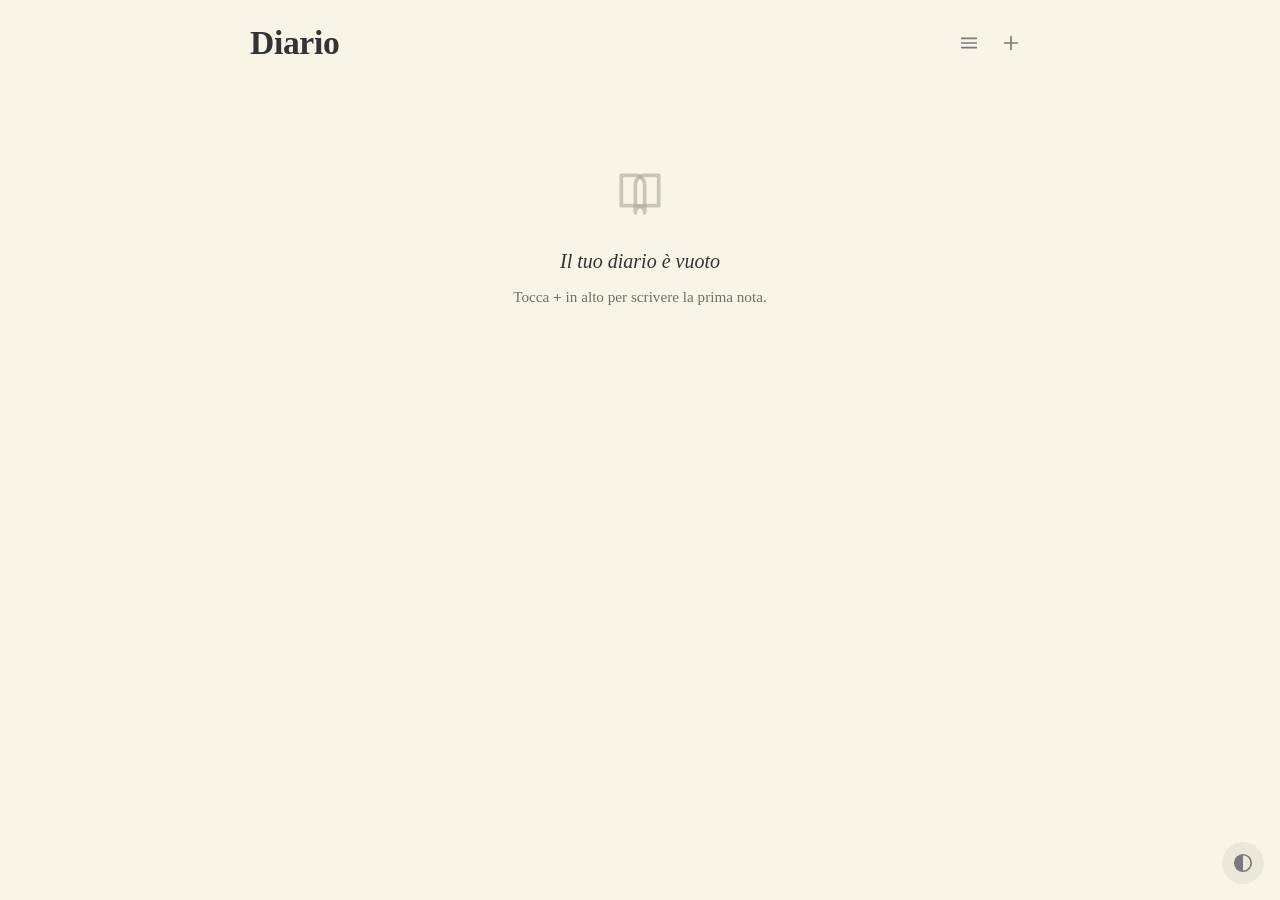
<file: index.html>
<!DOCTYPE html>
<html lang="it">
<head>
<meta charset="UTF-8">
<meta name="viewport" content="width=device-width, initial-scale=1.0, viewport-fit=cover">
<title>Diario</title>
<meta name="description" content="Diario personale. I dati restano sul tuo dispositivo.">

<!-- Theme color: served via media queries as a pre-JS fallback; JS replaces with a single dynamic tag once it runs -->
<meta name="theme-color" content="#f8f5e7" media="(prefers-color-scheme: light)">
<meta name="theme-color" content="#2a2a2a" media="(prefers-color-scheme: dark)">

<!-- iOS web app -->
<meta name="apple-mobile-web-app-capable" content="yes">
<meta name="mobile-web-app-capable" content="yes">
<meta name="apple-mobile-web-app-status-bar-style" content="default">
<meta name="apple-mobile-web-app-title" content="Diario">

<!-- Favicon: leather diary with embossed title lines and burgundy ribbon. Adapts to dark mode. -->
<link rel="icon" type="image/svg+xml" href="data:image/svg+xml;utf8,<svg xmlns='http://www.w3.org/2000/svg' viewBox='0 0 64 64'><style>.cover{fill:%233d2817}.spine{fill:%232a1810}.gold{stroke:%23c4a574;fill:none;stroke-linecap:round}.ribbon{fill:%238b3a3a}@media (prefers-color-scheme:dark){.cover{fill:%23c4a378}.spine{fill:%23a07050}.gold{stroke:%236b4226}.ribbon{fill:%23c66b6b}}</style><rect class='cover' x='12' y='8' width='40' height='48' rx='2.5'/><rect class='spine' x='12' y='8' width='3.5' height='48'/><line class='gold' x1='22' y1='26' x2='42' y2='26' stroke-width='2.5'/><line class='gold' x1='26' y1='34' x2='38' y2='34' stroke-width='2.5'/><path class='ribbon' d='M 28 56 L 28 62 L 31 59.5 L 34 62 L 34 56'/></svg>">

<!-- Apple touch icon (iOS home screen tile, parchment background) -->
<link rel="apple-touch-icon" href="data:image/svg+xml;utf8,<svg xmlns='http://www.w3.org/2000/svg' viewBox='0 0 180 180'><rect width='180' height='180' fill='%23f8f5e7'/><rect x='52' y='32' width='76' height='110' rx='5' fill='%233d2817'/><rect x='52' y='32' width='7' height='110' fill='%232a1810'/><rect x='62' y='42' width='58' height='90' rx='2' fill='none' stroke='%23c4a574' stroke-width='1.5' opacity='0.65'/><line x1='74' y1='82' x2='106' y2='82' stroke='%23c4a574' stroke-width='4' stroke-linecap='round'/><line x1='80' y1='95' x2='100' y2='95' stroke='%23c4a574' stroke-width='4' stroke-linecap='round'/><path d='M 82 142 L 82 165 L 87 160 L 92 165 L 92 142' fill='%238b3a3a'/></svg>">

<style>
  :root{
    --bg: #f8f5e7;
    --fg: #333333;
    --subtle: rgba(0,0,0,.55);
    --faint: rgba(0,0,0,.35);
    --card: rgba(0,0,0,.05);
    --card-hover: rgba(0,0,0,.09);
    --icon: #7a7a7a;
    --accent: #8b3a3a;
    --danger: #c60000;
    --hr: rgba(0,0,0,.08);
    --shadow: rgba(0,0,0,.12);
  }
  body.dark{
    --bg: #2a2a2a;
    --fg: #eaeaea;
    --subtle: rgba(255,255,255,.65);
    --faint: rgba(255,255,255,.35);
    --card: rgba(255,255,255,.06);
    --card-hover: rgba(255,255,255,.12);
    --icon: #b8b8b8;
    --accent: #c66b6b;
    --danger: #ff6b6b;
    --hr: rgba(255,255,255,.10);
    --shadow: rgba(0,0,0,.5);
  }

  *{ box-sizing:border-box }
  html, body{ height:100%; margin:0 }
  body{
    background: var(--bg);
    color: var(--fg);
    font-family: Georgia, 'Iowan Old Style', 'Palatino Linotype', 'Times New Roman', Times, serif;
    line-height: 1.6;
    -webkit-font-smoothing: antialiased;
    -webkit-text-size-adjust: 100%;
    transition: background-color .25s ease, color .25s ease;
    overscroll-behavior-y: none;
  }

  .view{
    min-height: 100vh;
    min-height: 100dvh;
    padding-top: env(safe-area-inset-top);
    padding-bottom: env(safe-area-inset-bottom);
  }
  .view.hidden{ display: none }

  /* ---------- HOME ---------- */
  .site-header{
    display:flex; align-items:center; justify-content:space-between;
    gap:12px;
    padding: 16px 20px 8px;
    max-width: 820px;
    margin: 0 auto;
  }
  .site-header h1{
    margin:0;
    font-size: 1.9rem;
    font-weight: 600;
    letter-spacing: -0.01em;
  }
  .header-actions{ display:flex; gap:4px; align-items:center; position: relative }

  .search-wrap{
    max-width: 820px; margin: 0 auto;
    padding: 4px 20px 8px;
  }
  .search{
    width:100%;
    background: var(--card);
    border: none; outline: none;
    color: var(--fg);
    font: inherit;
    font-size: .98rem;
    padding: 10px 14px;
    border-radius: 10px;
    transition: background-color .15s;
  }
  .search:focus{ background: var(--card-hover) }
  .search::placeholder{ color: var(--faint); font-style: italic }

  .home-list{
    max-width: 820px;
    margin: 0 auto;
    padding: 8px 20px 96px;
    display: flex; flex-direction: column;
    gap: 8px;
  }
  .noteItem{
    padding: 14px 16px;
    border-radius: 10px;
    background: var(--card);
    cursor: pointer;
    transition: background-color .15s;
  }
  .noteItem:hover{ background: var(--card-hover) }
  .noteItem:active{ transform: translateY(1px) }
  .noteItem .row{ display:flex; align-items:baseline; justify-content:space-between; gap:12px }
  .noteItem .title{
    font-weight: 600;
    overflow:hidden; text-overflow:ellipsis; white-space:nowrap;
    flex: 1;
  }
  .noteItem .date{
    font-size: .85rem;
    color: var(--subtle);
    white-space: nowrap;
    font-style: italic;
  }
  .noteItem .preview{
    font-size: .92rem;
    color: var(--subtle);
    margin-top: 4px;
    white-space: nowrap;
    overflow: hidden;
    text-overflow: ellipsis;
  }

  .empty-state{
    max-width: 520px; margin: 80px auto 0;
    padding: 0 20px;
    text-align: center;
    color: var(--subtle);
  }
  .empty-state .ico{ opacity: .35; margin-bottom: 16px }
  .empty-state .ico svg{ width: 56px; height: 56px }
  .empty-state h2{
    margin: 0 0 8px;
    font-weight: 500;
    font-size: 1.25rem;
    color: var(--fg);
    font-style: italic;
  }
  .empty-state p{ margin: 0; font-size: .95rem }

  /* ---------- NOTE ---------- */
  .note-header{
    display:flex; align-items:center; gap: 8px;
    padding: 12px 20px;
    max-width: 820px;
    margin: 0 auto;
    border-bottom: 1px solid var(--hr);
  }
  .title-input{
    flex: 1;
    border: none; outline: none;
    background: transparent;
    color: var(--fg);
    font: inherit;
    font-size: 1.5rem;
    font-style: italic;
    padding: 4px 0;
    min-width: 0;
  }
  .title-input::placeholder{ color: var(--faint) }
  .toolbar{ display:flex; gap: 4px }

  .note-main{
    max-width: 820px;
    margin: 0 auto;
    padding: 14px 20px 40px;
    display: flex; flex-direction: column;
    min-height: calc(100dvh - 70px);
  }
  .editor{
    flex: 1;
    width: 100%;
    min-height: 50vh;
    border: none; outline: none; resize: none;
    background: transparent;
    color: var(--fg);
    font: inherit;
    font-size: 1.05rem;
    line-height: 1.7;
    padding: 0;
  }
  .editor::placeholder{ color: var(--faint); font-style: italic }
  .note-meta{
    margin-top: 16px;
    display: flex; justify-content: space-between; align-items: center;
    font-size: .82rem;
    color: var(--faint);
    font-style: italic;
    padding-top: 10px;
    border-top: 1px solid var(--hr);
  }

  /* ---------- BUTTONS ---------- */
  .icon-btn{
    border: none; background: transparent;
    padding: 8px;
    cursor: pointer;
    color: var(--icon);
    border-radius: 8px;
    display: inline-flex; align-items: center; justify-content: center;
    transition: background-color .15s, color .15s;
    -webkit-tap-highlight-color: transparent;
  }
  .icon-btn:hover{ background: var(--card); color: var(--fg) }
  .icon-btn:active{ background: var(--card-hover) }
  .icon-btn.active{ background: var(--card); color: var(--fg) }
  .icon-btn svg{ width: 22px; height: 22px; display: block }

  /* ---------- DROPDOWN MENU ---------- */
  .menu{
    position: absolute;
    top: calc(100% + 6px);
    right: 38px;          /* right-aligned just left of the + button */
    background: var(--bg);
    border: 1px solid var(--hr);
    border-radius: 12px;
    padding: 6px;
    min-width: 200px;
    box-shadow: 0 12px 32px var(--shadow);
    z-index: 50;
    transform-origin: top right;
    animation: menuIn .14s ease-out;
  }
  .menu.hidden{ display: none }
  @keyframes menuIn{
    from{ opacity: 0; transform: translateY(-6px) scale(.96) }
    to{ opacity: 1; transform: translateY(0) scale(1) }
  }
  .menu-item{
    display: flex; align-items: center; gap: 12px;
    width: 100%;
    background: transparent;
    border: none;
    padding: 10px 12px;
    color: var(--fg);
    font: inherit;
    font-size: .96rem;
    cursor: pointer;
    border-radius: 8px;
    text-align: left;
    -webkit-tap-highlight-color: transparent;
  }
  .menu-item:hover{ background: var(--card) }
  .menu-item:active{ background: var(--card-hover) }
  .menu-item svg{ width: 18px; height: 18px; color: var(--icon); flex-shrink: 0 }

  /* ---------- THEME TOGGLE (floating) ---------- */
  .theme-toggle{
    position: fixed;
    right: max(16px, env(safe-area-inset-right));
    bottom: max(16px, env(safe-area-inset-bottom));
    border: none;
    background: var(--card);
    cursor: pointer;
    padding: 10px;
    color: var(--icon);
    border-radius: 50%;
    transition: background-color .15s, color .15s;
    -webkit-tap-highlight-color: transparent;
    backdrop-filter: blur(8px);
    -webkit-backdrop-filter: blur(8px);
  }
  .theme-toggle:hover{ background: var(--card-hover); color: var(--fg) }
  .theme-toggle svg{ width: 22px; height: 22px; display: block }

  /* ---------- OVERLAY ---------- */
  .overlay{
    position: fixed; inset: 0;
    display: flex; align-items: center; justify-content: center;
    background: rgba(0,0,0,.45);
    padding: 20px;
    z-index: 100;
    animation: fadeIn .15s ease-out;
  }
  .overlay.hidden{ display: none }
  @keyframes fadeIn{ from{ opacity: 0 } to{ opacity: 1 } }
  .confirm{
    background: var(--bg); color: var(--fg);
    border-radius: 14px;
    padding: 22px;
    width: 100%; max-width: 340px;
    box-shadow: 0 20px 50px rgba(0,0,0,.35);
    border: 1px solid var(--hr);
  }
  .confirm-text{ margin-bottom: 18px; line-height: 1.5 }
  .confirm-actions{ display: flex; gap: 8px; justify-content: flex-end }
  .btn{
    border: 1px solid var(--card-hover);
    background: transparent;
    color: var(--fg);
    font: inherit;
    font-size: .95rem;
    padding: 8px 16px;
    border-radius: 8px;
    cursor: pointer;
    -webkit-tap-highlight-color: transparent;
  }
  .btn:hover{ background: var(--card) }
  .btn.danger{
    border-color: var(--danger);
    color: var(--danger);
  }
  .btn.danger:hover{ background: rgba(198,0,0,.08) }

  /* ---------- TOAST ---------- */
  .toast{
    position: fixed;
    left: 50%; transform: translateX(-50%) translateY(20px);
    bottom: max(80px, calc(env(safe-area-inset-bottom) + 80px));
    background: var(--fg); color: var(--bg);
    padding: 10px 18px;
    border-radius: 24px;
    font-size: .9rem;
    box-shadow: 0 8px 24px rgba(0,0,0,.25);
    opacity: 0;
    pointer-events: none;
    transition: opacity .25s, transform .25s;
    z-index: 200;
    max-width: 90vw;
  }
  .toast.show{
    opacity: 1;
    transform: translateX(-50%) translateY(0);
  }

  @media (min-width: 720px){
    .editor{ font-size: 1.1rem }
    .site-header h1{ font-size: 2.1rem }
  }
</style>
</head>
<body class="light">

<!-- ========== SVG SPRITE ========== -->
<svg xmlns="http://www.w3.org/2000/svg" style="display:none" aria-hidden="true">
  <symbol id="i-plus" viewBox="0 0 24 24">
    <path d="M12 5v14M5 12h14" stroke="currentColor" stroke-width="1.8" fill="none" stroke-linecap="round"/>
  </symbol>
  <symbol id="i-menu" viewBox="0 0 24 24">
    <path d="M4 7h16M4 12h16M4 17h16" stroke="currentColor" stroke-width="1.8" fill="none" stroke-linecap="round"/>
  </symbol>
  <symbol id="i-upload" viewBox="0 0 24 24">
    <path d="M21 15v4a2 2 0 0 1-2 2H5a2 2 0 0 1-2-2v-4" stroke="currentColor" stroke-width="1.8" fill="none" stroke-linecap="round"/>
    <path d="M12 4v12" stroke="currentColor" stroke-width="1.8" fill="none" stroke-linecap="round"/>
    <path d="M7 9l5-5 5 5" stroke="currentColor" stroke-width="1.8" fill="none" stroke-linecap="round" stroke-linejoin="round"/>
  </symbol>
  <symbol id="i-download" viewBox="0 0 24 24">
    <path d="M21 15v4a2 2 0 0 1-2 2H5a2 2 0 0 1-2-2v-4" stroke="currentColor" stroke-width="1.8" fill="none" stroke-linecap="round"/>
    <path d="M12 20V8" stroke="currentColor" stroke-width="1.8" fill="none" stroke-linecap="round"/>
    <path d="M7 13l5 5 5-5" stroke="currentColor" stroke-width="1.8" fill="none" stroke-linecap="round" stroke-linejoin="round"/>
  </symbol>
  <symbol id="i-home" viewBox="0 0 24 24">
    <path d="M3 11l9-7 9 7v9a2 2 0 0 1-2 2h-4a2 2 0 0 1-2-2v-4H9v4a2 2 0 0 1-2 2H5a2 2 0 0 1-2-2v-9z" stroke="currentColor" stroke-width="1.8" fill="none" stroke-linecap="round" stroke-linejoin="round"/>
  </symbol>
  <symbol id="i-trash" viewBox="0 0 24 24">
    <path d="M3 6h18" stroke="currentColor" stroke-width="1.8" fill="none" stroke-linecap="round"/>
    <path d="M8 6V4a2 2 0 0 1 2-2h4a2 2 0 0 1 2 2v2" stroke="currentColor" stroke-width="1.8" fill="none" stroke-linecap="round"/>
    <path d="M19 6l-1 14a2 2 0 0 1-2 2H8a2 2 0 0 1-2-2L5 6" stroke="currentColor" stroke-width="1.8" fill="none" stroke-linecap="round"/>
    <path d="M10 11v6M14 11v6" stroke="currentColor" stroke-width="1.8" fill="none" stroke-linecap="round"/>
  </symbol>
  <symbol id="i-moon" viewBox="0 0 24 24">
    <path d="M21 12.79A9 9 0 1 1 11.21 3 7 7 0 0 0 21 12.79z" stroke="currentColor" stroke-width="1.8" fill="none"/>
  </symbol>
  <symbol id="i-sun" viewBox="0 0 24 24">
    <circle cx="12" cy="12" r="4" stroke="currentColor" stroke-width="1.8" fill="none"/>
    <path d="M12 2v2M12 20v2M4 12H2M22 12h-2M5 5l-1.5-1.5M20.5 20.5L19 19M5 19l-1.5 1.5M20.5 3.5L19 5" stroke="currentColor" stroke-width="1.6" fill="none" stroke-linecap="round"/>
  </symbol>
  <!-- Auto theme: half-filled circle indicating system-driven contrast -->
  <symbol id="i-auto" viewBox="0 0 24 24">
    <circle cx="12" cy="12" r="9" stroke="currentColor" stroke-width="1.8" fill="none"/>
    <path d="M12 3 a9 9 0 0 0 0 18 z" fill="currentColor"/>
  </symbol>
  <symbol id="i-book" viewBox="0 0 24 24">
    <path d="M4 4h6a4 4 0 0 1 4 4v12a3 3 0 0 0-3-3H4z" stroke="currentColor" stroke-width="1.6" fill="none" stroke-linejoin="round"/>
    <path d="M20 4h-6a4 4 0 0 0-4 4v12a3 3 0 0 1 3-3h7z" stroke="currentColor" stroke-width="1.6" fill="none" stroke-linejoin="round"/>
  </symbol>
</svg>

<!-- ========== HOME VIEW ========== -->
<section id="view-home" class="view">
  <header class="site-header">
    <h1>Diario</h1>
    <div class="header-actions">
      <button id="menuBtn" class="icon-btn" title="Menu" aria-label="Apri menu" aria-haspopup="true" aria-expanded="false">
        <svg><use href="#i-menu"></use></svg>
      </button>
      <button id="newBtn" class="icon-btn" title="Nuova nota" aria-label="Nuova nota">
        <svg><use href="#i-plus"></use></svg>
      </button>
      <input type="file" id="importFile" accept=".json,application/json" hidden>

      <!-- Dropdown menu -->
      <div id="menu" class="menu hidden" role="menu">
        <button class="menu-item" id="importBtn" role="menuitem">
          <svg><use href="#i-upload"></use></svg>
          <span>Importa archivio</span>
        </button>
        <button class="menu-item" id="exportBtn" role="menuitem">
          <svg><use href="#i-download"></use></svg>
          <span>Esporta archivio</span>
        </button>
      </div>
    </div>
  </header>

  <div class="search-wrap" id="searchWrap" hidden>
    <input type="search" id="searchInput" class="search" placeholder="Cerca tra le note…" autocomplete="off">
  </div>

  <main id="noteList" class="home-list"></main>
</section>

<!-- ========== NOTE VIEW ========== -->
<section id="view-note" class="view hidden">
  <header class="note-header">
    <input type="text" id="noteTitle" class="title-input" placeholder="Titolo">
    <div class="toolbar">
      <button id="backBtn" class="icon-btn" title="Torna alla home" aria-label="Home">
        <svg><use href="#i-home"></use></svg>
      </button>
      <button id="deleteBtn" class="icon-btn" title="Elimina nota" aria-label="Elimina">
        <svg><use href="#i-trash"></use></svg>
      </button>
    </div>
  </header>
  <main class="note-main">
    <textarea id="editor" class="editor" placeholder="Scrivi qui la tua nota…" spellcheck="true"></textarea>
    <div id="noteMeta" class="note-meta">
      <span id="noteDate"></span>
      <span id="noteCount"></span>
    </div>
  </main>
</section>

<!-- ========== CONFIRM OVERLAY ========== -->
<div id="confirmOverlay" class="overlay hidden" role="dialog" aria-modal="true">
  <div class="confirm">
    <div id="confirmText" class="confirm-text">Eliminare definitivamente questa nota?</div>
    <div class="confirm-actions">
      <button id="confirmNo" class="btn">Annulla</button>
      <button id="confirmYes" class="btn danger">Elimina</button>
    </div>
  </div>
</div>

<!-- ========== THEME TOGGLE ========== -->
<button class="theme-toggle" id="themeToggle" aria-label="Cambia tema">
  <svg id="themeIcon"><use href="#i-auto"></use></svg>
</button>

<!-- ========== TOAST ========== -->
<div id="toast" class="toast" role="status" aria-live="polite"></div>

<script>
'use strict';

/* ============================================================
   STORAGE  +  MIGRATION
   ============================================================ */
const STORAGE_KEY = 'notes';

function uid(){
  if (crypto && typeof crypto.randomUUID === 'function') return crypto.randomUUID();
  return 'n_' + Date.now().toString(36) + '_' + Math.random().toString(36).slice(2, 10);
}

function getNotes(){
  try {
    const raw = localStorage.getItem(STORAGE_KEY);
    const arr = raw ? JSON.parse(raw) : [];
    return Array.isArray(arr) ? arr : [];
  } catch { return []; }
}
function setNotes(notes){
  localStorage.setItem(STORAGE_KEY, JSON.stringify(notes));
}

/* Parse "5 maggio 2026" → ISO. Returns null if unrecognized. */
function parseItalianDate(s){
  if (!s || typeof s !== 'string') return null;
  const months = {
    gennaio:0, febbraio:1, marzo:2, aprile:3, maggio:4, giugno:5,
    luglio:6, agosto:7, settembre:8, ottobre:9, novembre:10, dicembre:11
  };
  const m = /^(\d{1,2})\s+([a-zà]+)\s+(\d{4})$/i.exec(s.trim());
  if (m){
    const month = months[m[2].toLowerCase()];
    if (month !== undefined){
      return new Date(+m[3], month, +m[1], 12).toISOString();
    }
  }
  const d = new Date(s);
  return isNaN(d.getTime()) ? null : d.toISOString();
}

/* Migrate legacy notes (no id, locale-string `date`) → new schema */
function migrate(){
  const notes = getNotes();
  if (notes.length === 0){
    localStorage.removeItem('currentNote');
    return;
  }
  let changed = false;
  const migrated = notes.map(n => {
    const out = { ...n };
    if (!out.id){ out.id = uid(); changed = true; }
    if (!out.createdAt){
      out.createdAt = parseItalianDate(out.date) || new Date().toISOString();
      changed = true;
    }
    if (!out.updatedAt){
      out.updatedAt = out.createdAt;
      changed = true;
    }
    if (typeof out.title !== 'string'){ out.title = ''; changed = true; }
    if (typeof out.content !== 'string'){ out.content = ''; changed = true; }
    if ('date' in out){ delete out.date; changed = true; }
    return out;
  });
  if (changed) setNotes(migrated);
  localStorage.removeItem('currentNote');
}
migrate();

/* ============================================================
   FORMATTING
   ============================================================ */
function formatDate(iso){
  if (!iso) return '';
  const d = new Date(iso);
  if (isNaN(d.getTime())) return '';
  return d.toLocaleDateString('it-IT', { day:'numeric', month:'long', year:'numeric' });
}
function formatDateTime(iso){
  if (!iso) return '';
  const d = new Date(iso);
  if (isNaN(d.getTime())) return '';
  return d.toLocaleDateString('it-IT', { day:'numeric', month:'long', year:'numeric' })
       + ' · '
       + d.toLocaleTimeString('it-IT', { hour:'2-digit', minute:'2-digit' });
}
function countWords(s){
  if (!s) return 0;
  const m = s.trim().match(/\S+/g);
  return m ? m.length : 0;
}
function escapeHtml(s){
  return String(s).replace(/[&<>"']/g, c => ({
    '&':'&amp;','<':'&lt;','>':'&gt;','"':'&quot;',"'":'&#39;'
  })[c]);
}

/* ============================================================
   DOM REFS
   ============================================================ */
const $ = id => document.getElementById(id);

const homeView   = $('view-home');
const noteView   = $('view-note');
const listEl     = $('noteList');
const searchWrap = $('searchWrap');
const searchEl   = $('searchInput');
const newBtn     = $('newBtn');
const menuBtn    = $('menuBtn');
const menuEl     = $('menu');
const importBtn  = $('importBtn');
const importFile = $('importFile');
const exportBtn  = $('exportBtn');
const titleEl    = $('noteTitle');
const editorEl   = $('editor');
const backBtn    = $('backBtn');
const deleteBtn  = $('deleteBtn');
const noteDateEl = $('noteDate');
const noteCountEl= $('noteCount');
const overlay    = $('confirmOverlay');
const yesBtn     = $('confirmYes');
const noBtn      = $('confirmNo');
const themeBtn   = $('themeToggle');
const themeIcon  = $('themeIcon');
const toastEl    = $('toast');

/* ============================================================
   TOAST
   ============================================================ */
let toastTimer = null;
function toast(msg){
  toastEl.textContent = msg;
  toastEl.classList.add('show');
  clearTimeout(toastTimer);
  toastTimer = setTimeout(() => toastEl.classList.remove('show'), 2200);
}

/* ============================================================
   THEME  (auto / light / dark, with system change listener)
   ============================================================ */
const THEMES = ['auto', 'light', 'dark'];
const themeMQ = window.matchMedia('(prefers-color-scheme: dark)');

function getEffectiveTheme(stored){
  if (stored === 'auto') return themeMQ.matches ? 'dark' : 'light';
  return stored;
}
function themeLabel(t){
  return t === 'auto' ? 'automatico' : t === 'dark' ? 'scuro' : 'chiaro';
}
function updateThemeIcon(stored){
  const id = stored === 'auto' ? '#i-auto'
           : stored === 'dark' ? '#i-moon'
           : '#i-sun';
  themeIcon.firstElementChild.setAttribute('href', id);
  const label = `Tema ${themeLabel(stored)}`;
  themeBtn.title = label;
  themeBtn.setAttribute('aria-label', `${label} — tocca per cambiare`);
}
/* Replace the static <meta name="theme-color"> tags with one that follows
   the *effective* theme (which == system theme when stored=auto). */
function updateMetaThemeColor(isDark){
  document.querySelectorAll('meta[name="theme-color"][media]').forEach(el => el.remove());
  let m = document.querySelector('meta[name="theme-color"]:not([media])');
  if (!m){
    m = document.createElement('meta');
    m.name = 'theme-color';
    document.head.appendChild(m);
  }
  m.content = isDark ? '#2a2a2a' : '#f8f5e7';
}
function applyTheme(stored){
  if (!THEMES.includes(stored)) stored = 'auto';
  const effective = getEffectiveTheme(stored);
  document.body.classList.toggle('dark', effective === 'dark');
  updateThemeIcon(stored);
  updateMetaThemeColor(effective === 'dark');
  localStorage.setItem('theme', stored);
}
themeMQ.addEventListener('change', () => {
  if ((localStorage.getItem('theme') || 'auto') === 'auto') applyTheme('auto');
});
themeBtn.addEventListener('click', () => {
  const current = localStorage.getItem('theme') || 'auto';
  const next = THEMES[(THEMES.indexOf(current) + 1) % THEMES.length];
  applyTheme(next);
  toast(`Tema ${themeLabel(next)}`);
});
// Initial: default to 'auto' for new users; existing users keep their saved value.
applyTheme(localStorage.getItem('theme') || 'auto');

/* ============================================================
   DROPDOWN MENU
   ============================================================ */
function isMenuOpen(){ return !menuEl.classList.contains('hidden'); }
function openMenu(){
  menuEl.classList.remove('hidden');
  menuBtn.setAttribute('aria-expanded', 'true');
  menuBtn.classList.add('active');
}
function closeMenu(){
  menuEl.classList.add('hidden');
  menuBtn.setAttribute('aria-expanded', 'false');
  menuBtn.classList.remove('active');
}
menuBtn.addEventListener('click', e => {
  e.stopPropagation();
  isMenuOpen() ? closeMenu() : openMenu();
});
// Click outside closes
document.addEventListener('click', e => {
  if (isMenuOpen() && !menuEl.contains(e.target) && !menuBtn.contains(e.target)){
    closeMenu();
  }
});

/* ============================================================
   ROUTING (hash-based)
     #/        → home
     #/note/ID → editor
     #/new     → new note (creates id, then redirects)
   ============================================================ */
function navigate(){
  const h = location.hash || '';
  if (h === '#/new'){
    const id = createBlankNote();
    location.replace('#/note/' + id);
    return;
  }
  const m = /^#\/note\/(.+)$/.exec(h);
  if (m){
    showNote(m[1]);
  } else {
    showHome();
  }
}
window.addEventListener('hashchange', navigate);

function showHome(){
  flushSave();
  currentId = null;
  noteView.classList.add('hidden');
  homeView.classList.remove('hidden');
  renderList();
  window.scrollTo(0, 0);
}

function showNote(id){
  closeMenu();
  const notes = getNotes();
  const note = notes.find(n => n.id === id);
  if (!note){
    location.replace('#/');
    return;
  }
  currentId = id;
  titleEl.value = note.title || '';
  editorEl.value = note.content || '';
  updateNoteMeta(note);
  homeView.classList.add('hidden');
  noteView.classList.remove('hidden');
  if (!note.title && !note.content){
    setTimeout(() => titleEl.focus(), 30);
  }
}

/* ============================================================
   LIST RENDER + SEARCH
   ============================================================ */
let searchQuery = '';
function renderList(){
  const all = getNotes()
    .slice()
    .sort((a, b) => (b.updatedAt || '').localeCompare(a.updatedAt || ''));

  searchWrap.hidden = all.length < 4;

  const q = searchQuery.trim().toLowerCase();
  const notes = q
    ? all.filter(n =>
        (n.title || '').toLowerCase().includes(q) ||
        (n.content || '').toLowerCase().includes(q))
    : all;

  if (all.length === 0){
    listEl.innerHTML = `
      <div class="empty-state">
        <div class="ico"><svg viewBox="0 0 24 24" fill="none" stroke="currentColor" stroke-width="1.5"><use href="#i-book"/></svg></div>
        <h2>Il tuo diario è vuoto</h2>
        <p>Tocca <strong>+</strong> in alto per scrivere la prima nota.</p>
      </div>`;
    return;
  }

  if (notes.length === 0){
    listEl.innerHTML = `
      <div class="empty-state">
        <h2>Nessun risultato</h2>
        <p>Nessuna nota corrisponde a “${escapeHtml(q)}”.</p>
      </div>`;
    return;
  }

  listEl.innerHTML = '';
  notes.forEach(n => {
    const item = document.createElement('div');
    item.className = 'noteItem';
    item.setAttribute('role', 'button');
    item.setAttribute('tabindex', '0');

    const titleText = n.title || (n.content || '').split('\n')[0] || 'Senza titolo';
    const previewText = (n.content || '').replace(/\s+/g, ' ').trim();

    item.innerHTML = `
      <div class="row">
        <div class="title">${escapeHtml(titleText)}</div>
        <div class="date">${escapeHtml(formatDate(n.updatedAt || n.createdAt))}</div>
      </div>
      ${previewText ? `<div class="preview">${escapeHtml(previewText)}</div>` : ''}
    `;
    item.addEventListener('click', () => { location.hash = '#/note/' + n.id; });
    item.addEventListener('keydown', e => {
      if (e.key === 'Enter' || e.key === ' '){
        e.preventDefault();
        location.hash = '#/note/' + n.id;
      }
    });
    listEl.appendChild(item);
  });
}

searchEl.addEventListener('input', e => {
  searchQuery = e.target.value;
  renderList();
});

/* ============================================================
   EDITOR  (debounced autosave)
   ============================================================ */
let currentId = null;
let saveTimer = null;
const SAVE_DELAY = 250;

function createBlankNote(){
  const now = new Date().toISOString();
  const id = uid();
  const notes = getNotes();
  notes.push({
    id,
    title: '',
    content: '',
    createdAt: now,
    updatedAt: now
  });
  setNotes(notes);
  return id;
}

function scheduleSave(){
  clearTimeout(saveTimer);
  saveTimer = setTimeout(saveCurrent, SAVE_DELAY);
}
function flushSave(){
  if (saveTimer){
    clearTimeout(saveTimer);
    saveTimer = null;
    saveCurrent();
  }
}
function saveCurrent(){
  if (!currentId) return;
  const notes = getNotes();
  const i = notes.findIndex(n => n.id === currentId);
  if (i === -1) return;
  const newTitle   = titleEl.value;
  const newContent = editorEl.value;
  if (notes[i].title === newTitle && notes[i].content === newContent) return;
  notes[i].title = newTitle;
  notes[i].content = newContent;
  notes[i].updatedAt = new Date().toISOString();
  setNotes(notes);
  updateNoteMeta(notes[i]);
}

function updateNoteMeta(note){
  if (!note) return;
  noteDateEl.textContent = formatDateTime(note.updatedAt || note.createdAt);
  const w = countWords(editorEl.value);
  const c = editorEl.value.length;
  noteCountEl.textContent = c === 0
    ? ''
    : `${w} ${w === 1 ? 'parola' : 'parole'} · ${c} caratteri`;
}

editorEl.addEventListener('input', () => {
  scheduleSave();
  if (currentId){
    const w = countWords(editorEl.value);
    const c = editorEl.value.length;
    noteCountEl.textContent = c === 0 ? '' : `${w} ${w === 1 ? 'parola' : 'parole'} · ${c} caratteri`;
  }
});
titleEl.addEventListener('input', scheduleSave);

window.addEventListener('beforeunload', flushSave);
document.addEventListener('visibilitychange', () => {
  if (document.visibilityState === 'hidden') flushSave();
});

/* ============================================================
   NEW NOTE  /  BACK  /  DELETE
   ============================================================ */
newBtn.addEventListener('click', () => { closeMenu(); location.hash = '#/new'; });

backBtn.addEventListener('click', () => {
  flushSave();
  if (currentId){
    const notes = getNotes();
    const i = notes.findIndex(n => n.id === currentId);
    if (i !== -1 && !notes[i].title.trim() && !notes[i].content.trim()){
      notes.splice(i, 1);
      setNotes(notes);
    }
  }
  if (history.length > 1 && location.hash.startsWith('#/note/')){
    history.back();
  } else {
    location.hash = '#/';
  }
});

deleteBtn.addEventListener('click', () => {
  $('confirmText').textContent = 'Eliminare definitivamente questa nota?';
  pendingAction = 'delete-note';
  overlay.classList.remove('hidden');
});

/* ============================================================
   CONFIRM OVERLAY (multi-purpose)
   ============================================================ */
let pendingAction = null;
let pendingPayload = null;

noBtn.addEventListener('click', () => {
  overlay.classList.add('hidden');
  pendingAction = null;
  pendingPayload = null;
});
yesBtn.addEventListener('click', () => {
  const action = pendingAction;
  const payload = pendingPayload;
  overlay.classList.add('hidden');
  pendingAction = null;
  pendingPayload = null;

  if (action === 'delete-note'){
    if (!currentId) return;
    const notes = getNotes().filter(n => n.id !== currentId);
    setNotes(notes);
    currentId = null;
    location.hash = '#/';
    toast('Nota eliminata');
  } else if (action === 'import-replace'){
    setNotes(payload);
    toast(`Importate ${payload.length} note`);
    if (location.hash.startsWith('#/note/')) location.hash = '#/';
    else renderList();
  }
});

overlay.addEventListener('click', e => {
  if (e.target === overlay) noBtn.click();
});

/* Combined ESC handler: close overlay first, then menu */
document.addEventListener('keydown', e => {
  if (e.key !== 'Escape') return;
  if (!overlay.classList.contains('hidden')){ noBtn.click(); return; }
  if (isMenuOpen()){ closeMenu(); }
});

/* ============================================================
   IMPORT  /  EXPORT  (now triggered from the dropdown menu)
   ============================================================ */
importBtn.addEventListener('click', () => {
  closeMenu();
  importFile.click();
});

importFile.addEventListener('change', async e => {
  const file = e.target.files && e.target.files[0];
  if (!file) return;
  if (!/\.json$/i.test(file.name)){
    toast('Seleziona un file .json');
    e.target.value = '';
    return;
  }
  try {
    const text = await file.text();
    const data = JSON.parse(text);
    if (!Array.isArray(data)) throw new Error('formato non valido');

    const now = new Date().toISOString();
    const cleaned = data.map(n => {
      const id = (typeof n.id === 'string' && n.id) ? n.id : uid();
      const createdAt = (typeof n.createdAt === 'string' && n.createdAt)
        ? n.createdAt
        : (parseItalianDate(n.date) || now);
      const updatedAt = (typeof n.updatedAt === 'string' && n.updatedAt)
        ? n.updatedAt
        : createdAt;
      return {
        id,
        title:   typeof n.title   === 'string' ? n.title   : '',
        content: typeof n.content === 'string' ? n.content : '',
        createdAt,
        updatedAt
      };
    });

    const existing = getNotes().length;
    const msg = existing > 0
      ? `Importare ${cleaned.length} note? Sostituirà le ${existing} note attuali.`
      : `Importare ${cleaned.length} note?`;
    $('confirmText').textContent = msg;
    pendingAction = 'import-replace';
    pendingPayload = cleaned;
    overlay.classList.remove('hidden');
  } catch (err){
    console.error(err);
    toast('File .json non valido');
  } finally {
    e.target.value = '';
  }
});

exportBtn.addEventListener('click', () => {
  closeMenu();
  flushSave();
  const notes = getNotes();
  if (notes.length === 0){ toast('Nessuna nota da esportare'); return; }
  const blob = new Blob([JSON.stringify(notes, null, 2)], { type: 'application/json' });
  const a = document.createElement('a');
  a.href = URL.createObjectURL(blob);
  const stamp = new Date().toISOString().slice(0,10);
  a.download = `diario-${stamp}.json`;
  document.body.appendChild(a);
  a.click();
  document.body.removeChild(a);
  setTimeout(() => URL.revokeObjectURL(a.href), 1000);
  toast(`Esportate ${notes.length} note`);
});

/* ============================================================
   KEYBOARD SHORTCUTS
   ============================================================ */
document.addEventListener('keydown', e => {
  if ((e.metaKey || e.ctrlKey) && e.key === 'n' && location.hash !== '#/note/'){
    const tag = document.activeElement?.tagName;
    if (tag !== 'TEXTAREA' && tag !== 'INPUT'){
      e.preventDefault();
      location.hash = '#/new';
    }
  }
});

/* ============================================================
   BOOT
   ============================================================ */
navigate();
</script>

</body>
</html>
</file>
